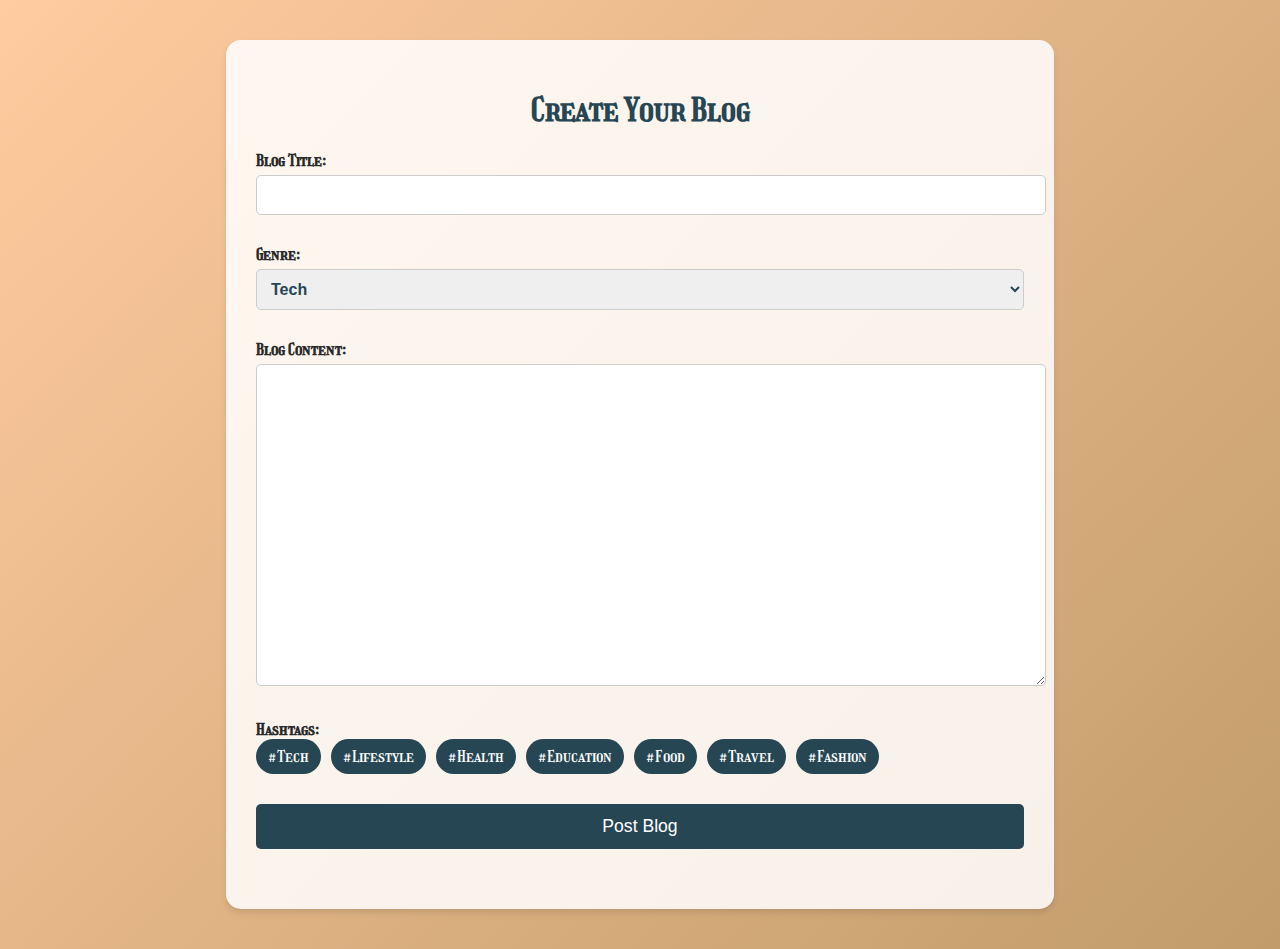
<file: blogupload.html>
<!DOCTYPE html>
<html lang="en">
<head>
    <meta charset="UTF-8">
    <meta name="viewport" content="width=device-width, initial-scale=1.0">
    <title>Write a Blog</title>

    <!-- Google Fonts -->
    <link rel="preconnect" href="https://fonts.googleapis.com">
    <link rel="preconnect" href="https://fonts.gstatic.com" crossorigin>
    <link href="https://fonts.googleapis.com/css2?family=Girassol&display=swap" rel="stylesheet">
    <link rel="stylesheet" href="blogupload.css">
    
</head>
<body>

<div class="form-container">
    <h1>Create Your Blog</h1>
    
    <form action="/submit-blog" method="POST">
        <!-- Blog Title -->
        <div class="form-group form-section">
            <label for="blogTitle">Blog Title:</label>
            <input type="text" id="blogTitle" name="blogTitle" required>
        </div>

        <!-- Blog Genre -->
        <div class="form-group form-section">
            <label for="blogGenre">Genre:</label>
            <select id="blogGenre" name="blogGenre" class="genre-dropdown" required>
                <option value="Tech">Tech</option>
                <option value="Lifestyle">Lifestyle</option>
                <option value="Health">Health</option>
                <option value="Education">Education</option>
                <option value="Food">Food</option>
                <option value="Travel">Travel</option>
                <option value="Fashion">Fashion</option>
            </select>
        </div>

        <!-- Blog Content -->
        <div class="form-group form-section">
            <label for="blogContent">Blog Content:</label>
            <textarea id="blogContent" name="blogContent" required maxlength="5000"></textarea>
        </div>

        <!-- Hashtags -->
        <div class="form-group form-section">
            <label for="hashtags">Hashtags:</label>
            <div class="hashtag-section">
                <span class="hashtag" onclick="addHashtag('#Tech')">#Tech</span>
                <span class="hashtag" onclick="addHashtag('#Lifestyle')">#Lifestyle</span>
                <span class="hashtag" onclick="addHashtag('#Health')">#Health</span>
                <span class="hashtag" onclick="addHashtag('#Education')">#Education</span>
                <span class="hashtag" onclick="addHashtag('#Food')">#Food</span>
                <span class="hashtag" onclick="addHashtag('#Travel')">#Travel</span>
                <span class="hashtag" onclick="addHashtag('#Fashion')">#Fashion</span>
            </div>
        </div>

        <!-- Submit Button -->
        <div class="form-group form-section">
            <button type="submit">Post Blog</button>
        </div>
    </form>
</div>

<script>
    // Function to add selected hashtag to the blog content
    function addHashtag(hashtag) {
        const blogContent = document.getElementById('blogContent');
        blogContent.value += ' ' + hashtag;
    }
</script>

</body>
</html>
</file>
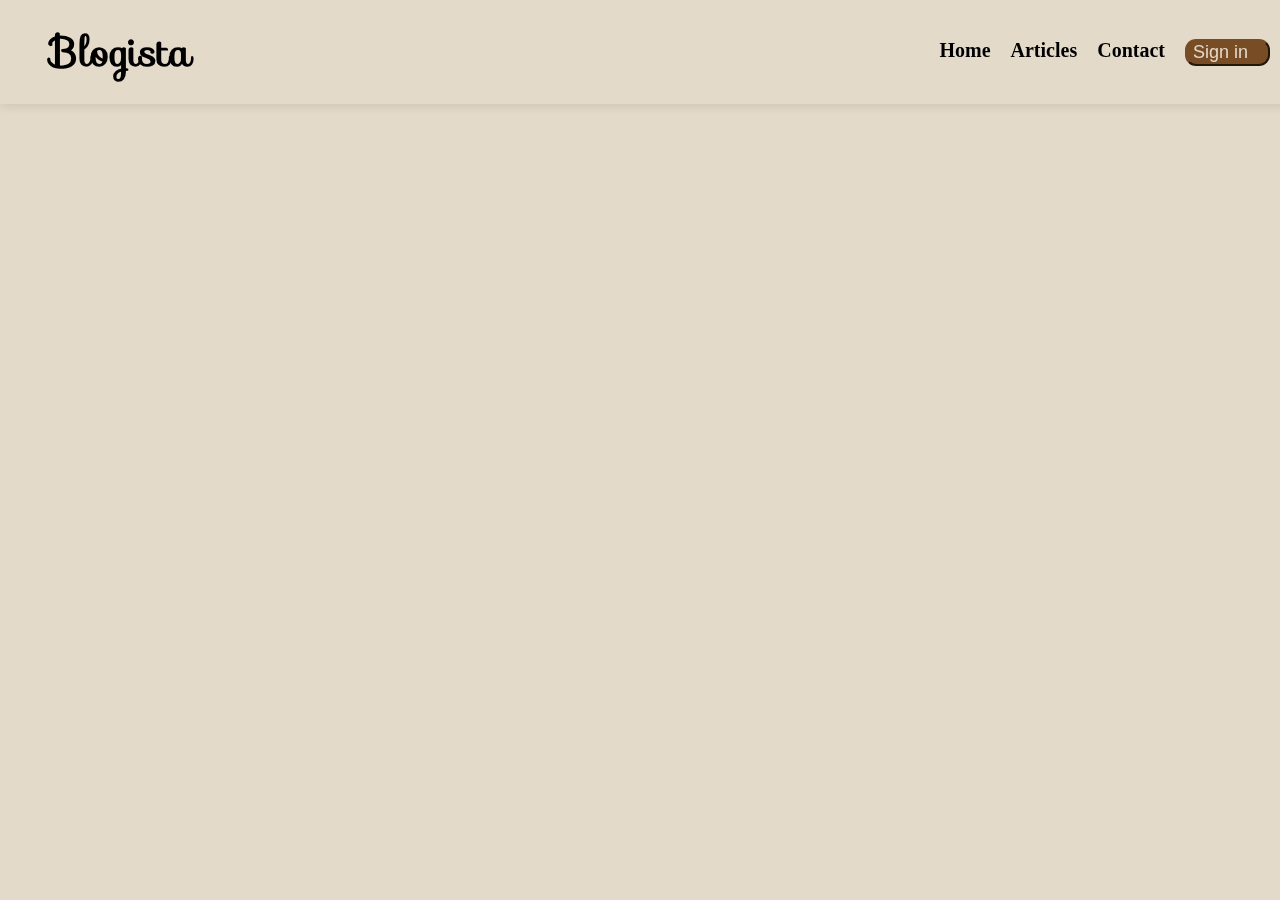
<file: Homepage1.html.html>
<!DOCTYPE html>
<html lang="en">
  <head>
    <meta charset="UTF-8" />
    <meta name="viewport" content="width=device-width, initial-scale=1.0" />
    <title>Blogista</title>
    <link rel="stylesheet" href="Homepage1.css" />
    <link rel="stylesheet" href="https://fonts.googleapis.com/css?family=Sofia">
  </head>
  <style>
    body {
    font-family: poppins;
    margin: 0;
    padding: 0;
    background-color: #e3dac9;
}

.navbar {
    display: flex;
    justify-content: space-between;
    align-items: center;
    padding: 20px;
    background-color: #e3dac9;
    animation: slideDown 1s ease-in-out;
    position: fixed;
    top: 0;
    left: 0;
    width: 100%;
    z-index: 1000;
}
@keyframes slideDown {
    from {
        transform: translateY(-50px);
        opacity: 0;
    }
    to {
        transform: translateY(0);
        opacity: 1;
    }
}
.logo {
    font-family: "Sofia", sans-serif;
    font-size: 40px;
    font-weight: bold;
    margin-left: 30px;
}
.nav-links {
    display: flex;
    font-size: 20px;
    gap: 20px;
}
.nav-links a {
    text-decoration: none;
    color: black;
    font-weight: bold;
}
.hero1 {
    text-align: center;
    padding-top: 70px;
    background: url('https://source.unsplash.com/1200x600/?nature') no-repeat center/cover;
    color: black;
    opacity: 0;
    animation: fadeIn 2s ease-in-out forwards;
}
@keyframes fadeIn {
    from {
        opacity: 0;
    }
    to {
        opacity: 1;
    }
}
.content {
    display: flex;
    justify-content: center;
    align-items: center;
    padding: 20px;
    gap: 10px;
}
.description {
    flex: 1;
    max-width: 450px;
    margin-left: 10px;
    opacity: 0;
    transform: translateX(-30px);
    animation: slideInLeft 1.5s ease-in-out forwards;
}
.meow{
    font-family: "Sofia", sans-serif;
}

@keyframes slideInLeft {
    from {
        opacity: 0;
        transform: translateX(-30px);
    }
    to {
        opacity: 1;
        transform: translateX(0);
    }
}
.gallery {
    display: flex;
    gap: 0px;
}
.gallery img {
    width: 350px;
    height: 350px;
    margin-right: 10px;
    object-fit: cover;
    border-radius: 5px;
    transform: scale(0.8);
    transition: transform 0.3s ease-in-out;
}
.gallery img:hover {
    transform: scale(1);
}

.hero img {
    width: 350px;
    height: auto;
    border-radius: 10px;
    margin-right: 20px;
}
.hero {
    padding: 60px 20px;
}

.hero-row {
    display: flex;
    justify-content: space-evenly;
    align-items: stretch;
    gap: 20px;
    margin-bottom: 40px; /* Add space between the rows */
}

.hero-image {
    position: relative;
    width: 30%;
    height: 300px;
    overflow: hidden;
    border-radius: 10px;
    box-shadow: 0px 4px 6px rgba(0, 0, 0, 0.1);
    cursor: pointer;
    transition: transform 0.3s ease, box-shadow 0.3s ease;
}

.hero-image img {
    width: 100%;
    height: 100%;
    object-fit: cover;
    transition: transform 0.5s ease, filter 0.5s ease;
}

.hero-image:hover img {
    transform: scale(1.1); /* Zoom in the image */
    filter: blur(5px); /* Apply blur effect */
}

.hero-image .image-content {
    position: absolute;
    top: 50%;
    left: 50%;
    transform: translate(-50%, -50%);
    opacity: 0;
    background-color: rgba(0, 0, 0, 0.6);
    color: white;
    text-align: center;
    padding: 20px;
    border-radius: 10px;
    width: 80%;
    transition: opacity 0.5s ease, transform 0.5s ease;
}

.hero-image:hover .image-content {
    opacity: 1;
    transform: translate(-50%, -50%) translateY(10px); /* Slide up the content */
}

.hero-image:hover {
    transform: scale(1.05);
    box-shadow: 0px 8px 12px rgba(0, 0, 0, 0.3);
}

.footer {
    text-align: center;
    padding: 20px;
    background-color: #3e2a26;
    color: white;
}
  </style>
  <body>
    <div class="navbar">
      <div class="logo">Blogista</div>
      <div class="nav-links">
        <a href="login-cc.html">Home</a>
        <a href="login-cc.html">Articles</a>
        <a href="login-cc.html">Contact</a>
        <a href="login-cc.html" style="text-decoration: none;">
            <button
              style="
                background: #784c25;
                color: #e3dac9;
                font-size: 18px;
                border-radius: 11px;
                border-color: #784c25;
                cursor: pointer;
                margin-right: 30px;
                padding-right: 20px;
              "
            >
              Sign in
            </button>
          </a>
          
      </div>
    </div>
</file>
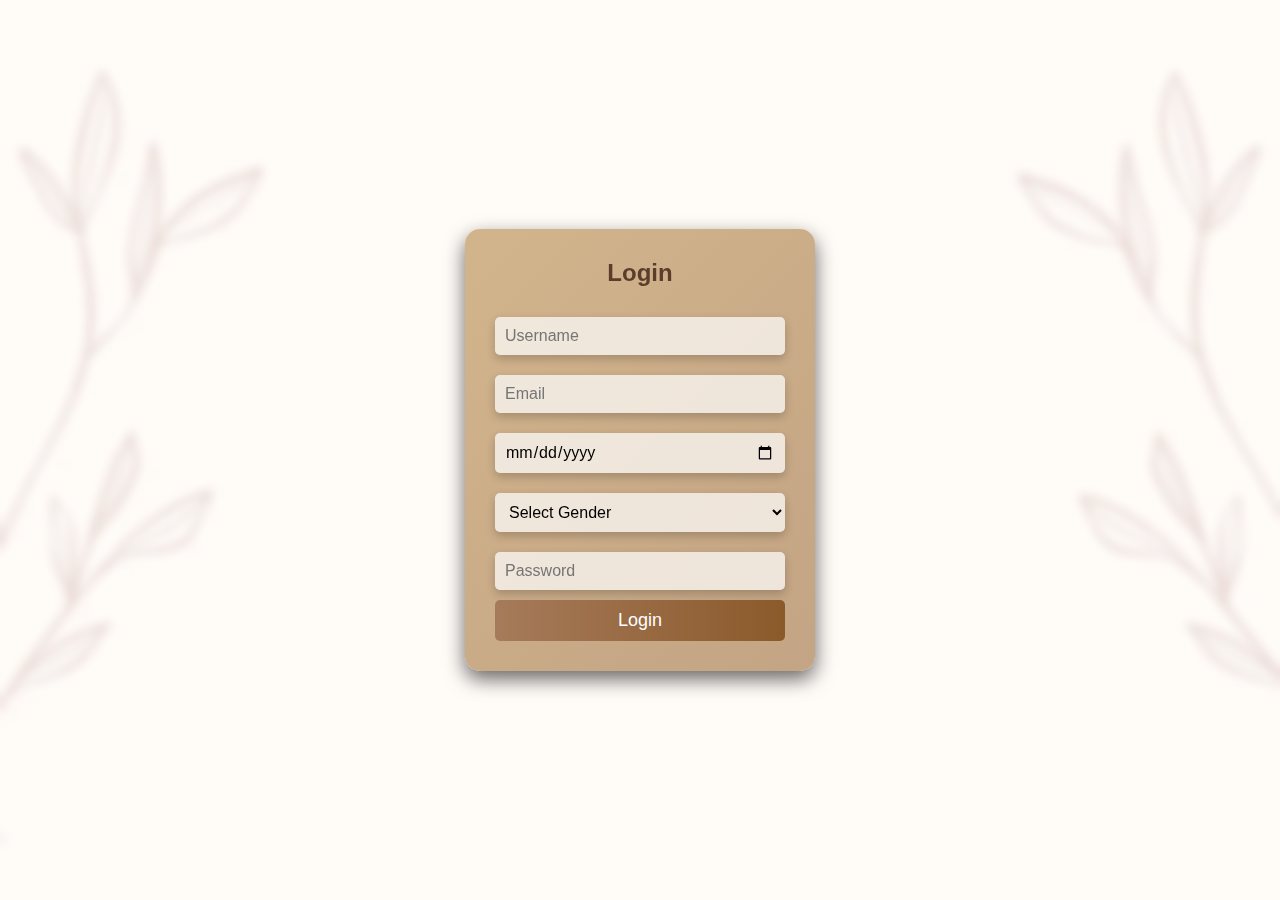
<file: login.html>
<!DOCTYPE html>
<html lang="en">
<head>
    <meta charset="UTF-8">
    <meta name="viewport" content="width=device-width, initial-scale=1.0">
    <title>Login - BlogSphere</title>
    <style>
        * {
            margin: 0;
            padding: 0;
            box-sizing: border-box;
            font-family: Arial, sans-serif;
        }
        body {
            display: flex;
            justify-content: center;
            align-items: center;
            height: 100vh;
            background: url('blog.webp') no-repeat center center/cover;
            backdrop-filter: blur(5px);
        }
        .login-container {
            background: linear-gradient(135deg, #D2B48C, #C3A484);
            padding: 30px;
            border-radius: 15px;
            box-shadow: 0 8px 20px rgba(0, 0, 0, 0.6);
            text-align: center;
            width: 350px;
            transition: transform 0.3s ease-in-out;
        }
        .login-container:hover {
            transform: scale(1.05);
        }
        .login-container h2 {
            color: #5A3E2B;
            margin-bottom: 20px;
            font-weight: bold;
        }
        .input-box {
            width: 100%;
            padding: 10px;
            margin: 10px 0;
            border: none;
            border-radius: 5px;
            outline: none;
            font-size: 16px;
            background: rgba(255, 255, 255, 0.7);
            box-shadow: 0 4px 10px rgba(0, 0, 0, 0.2);
        }
        .btn {
            width: 100%;
            padding: 10px;
            border: none;
            border-radius: 5px;
            background: linear-gradient(90deg, #A67B5B, #8B5A2B);
            color: white;
            font-size: 18px;
            cursor: pointer;
            transition: background 0.3s;
        }
        .btn:hover {
            background: linear-gradient(90deg, #8B5A2B, #A67B5B);
        }
    </style>
</head>
<body>
    <div class="login-container">
        <h2>Login</h2>
        <input type="text" class="input-box" placeholder="Username">
        <input type="email" class="input-box" placeholder="Email">
        <input type="date" class="input-box" placeholder="Date of Birth">
        <select class="input-box">
            <option value="">Select Gender</option>
            <option value="male">Male</option>
            <option value="female">Female</option>
            <option value="other">Other</option>
        </select>
        <input type="password" class="input-box" placeholder="Password">
        <button class="btn">Login</button>
    </div>
</body>
</html>
</file>
<file: blogupload.css>
body {
            font-family: 'Girassol', sans-serif;
            margin: 0;
            padding: 0;
            background: linear-gradient(135deg, #ffc697ea, #C29C6B);
            color: #4a4a4a;
        }

        .form-container {
            width: 60%;
            margin: 40px auto;
            padding: 30px;
            background-color: rgba(255, 255, 255, 0.85);
            border-radius: 15px;
            box-shadow: 0px 4px 6px rgba(0, 0, 0, 0.1);
        }

        h1 {
            text-align: center;
            font-size: 2rem;
            color: #264653;
        }

        .form-group {
            margin-bottom: 20px;
        }

        .form-group label {
            font-weight: bold;
            color: #2a2a2a;
            font-size: 1rem;
        }

        .form-group input, .form-group textarea, .form-group select {
            width: 100%;
            padding: 10px;
            margin-top: 5px;
            border: 1px solid #ccc;
            border-radius: 5px;
            font-size: 1rem;
            color: #264653;
        }

        textarea {
            height: 300px;
        }

        .hashtag-section {
            display: flex;
            flex-wrap: wrap;
            gap: 10px;
        }

        .hashtag {
            background-color: #264653;
            color: white;
            padding: 8px 12px;
            border-radius: 20px;
            cursor: pointer;
        }

        .hashtag:hover {
            background-color: #2a9d8f;
        }

        .form-group button {
            background-color: #264653;
            color: white;
            padding: 12px 20px;
            border: none;
            border-radius: 5px;
            cursor: pointer;
            font-size: 1.1rem;
            width: 100%;
        }

        .form-group button:hover {
            background-color: #2a9d8f;
        }
        
        .genre-dropdown {
            font-size: 1rem;
            font-weight: bold;
        }

        .form-section {
            margin-bottom: 30px;
        }
</file>
<file: Homepage1.css>
body {
    font-family: Arial, sans-serif;
    margin: 0;
    padding: 0;
    background-color: #f8f9fa;
}
.navbar {
    display: flex;
    justify-content: space-between;
    align-items: center;
    padding: 20px;
    background-color: white;
    box-shadow: 0 2px 10px rgba(0, 0, 0, 0.1);
    animation: slideDown 1s ease-in-out;
}
@keyframes slideDown {
    from {
        transform: translateY(-50px);
        opacity: 0;
    }
    to {
        transform: translateY(0);
        opacity: 1;
    }
}
.logo {
    font-size: 20px;
    font-weight: bold;
}
.nav-links {
    display: flex;
    gap: 20px;
}
.nav-links a {
    text-decoration: none;
    color: black;
    font-weight: bold;
}
.hero {
    text-align: center;
    padding: 50px;
    background: url('https://source.unsplash.com/1200x600/?nature') no-repeat center/cover;
    color: black;
    opacity: 0;
    animation: fadeIn 2s ease-in-out forwards;
}
@keyframes fadeIn {
    from {
        opacity: 0;
    }
    to {
        opacity: 1;
    }
}
.content {
    display: flex;
    justify-content: center;
    align-items: center;
    padding: 20px;
    gap: 20px;
}
.description {
    flex: 1;
    max-width: 400px;
    opacity: 0;
    transform: translateX(-30px);
    animation: slideInLeft 1.5s ease-in-out forwards;
}
@keyframes slideInLeft {
    from {
        opacity: 0;
        transform: translateX(-30px);
    }
    to {
        opacity: 1;
        transform: translateX(0);
    }
}
.gallery {
    display: flex;
    gap: 10px;
}
.gallery img {
    width: 200px;
    height: 200px;
    object-fit: cover;
    border-radius: 10px;
    transform: scale(0.8);
    transition: transform 0.3s ease-in-out;
}
.gallery img:hover {
    transform: scale(1);
}
</file>
